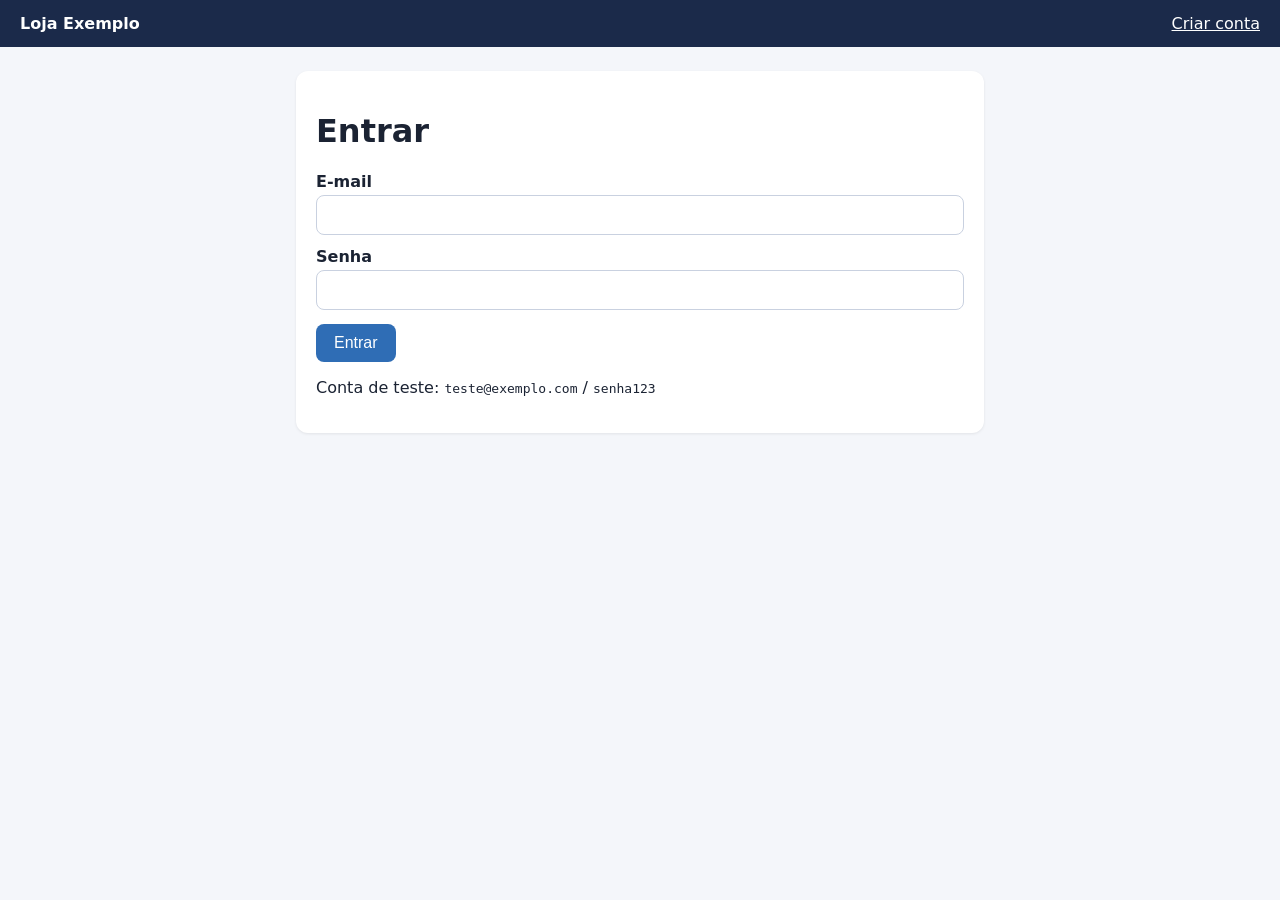
<file: site_exemplo/index.html>
<!doctype html><html lang="pt-BR"><head><meta charset="utf-8"><meta name="viewport" content="width=device-width,initial-scale=1"><title>Loja Exemplo - Entrar</title><link rel="stylesheet" href="estilo.css"></head>
<body><header><strong>Loja Exemplo</strong><a href="cadastro.html">Criar conta</a></header>
<main><div class="cartao"><h1>Entrar</h1>
<form id="form-login"><label for="email">E-mail</label><input id="email" type="email" autocomplete="username">
<label for="senha">Senha</label><input id="senha" type="password" autocomplete="current-password">
<button type="submit">Entrar</button><p id="mensagem" class="erro" role="alert"></p></form>
<p>Conta de teste: <code>teste@exemplo.com</code> / <code>senha123</code></p></div></main>
<script>
document.getElementById('form-login').addEventListener('submit', function (e) {
  e.preventDefault();
  var email = document.getElementById('email').value.trim(), senha = document.getElementById('senha').value;
  var contas = JSON.parse(localStorage.getItem('contas') || '{"teste@exemplo.com":"senha123"}');
  if (contas[email] && contas[email] === senha) { localStorage.setItem('logado', email); location.href = 'loja.html'; }
  else { document.getElementById('mensagem').textContent = 'E-mail ou senha incorretos.'; }
});
</script></body></html>
</file>
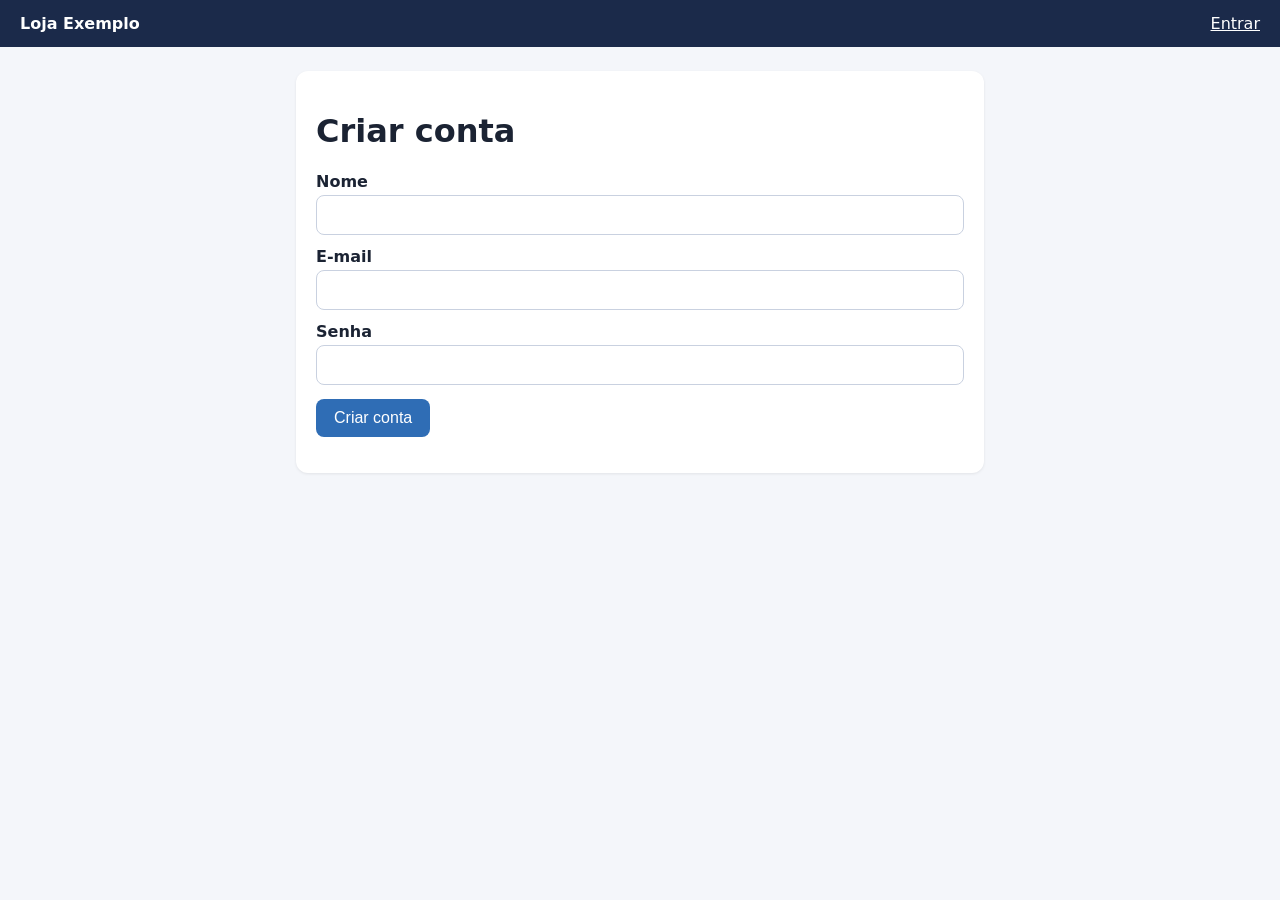
<file: site_exemplo/cadastro.html>
<!doctype html><html lang="pt-BR"><head><meta charset="utf-8"><meta name="viewport" content="width=device-width,initial-scale=1"><title>Loja Exemplo - Criar conta</title><link rel="stylesheet" href="estilo.css"></head>
<body><header><strong>Loja Exemplo</strong><a href="index.html">Entrar</a></header>
<main><div class="cartao"><h1>Criar conta</h1>
<form id="form-cadastro"><label for="nome">Nome</label><input id="nome" type="text">
<label for="email">E-mail</label><input id="email" type="email"><label for="senha">Senha</label><input id="senha" type="password">
<button type="submit">Criar conta</button><p id="mensagem" role="alert"></p></form></div></main>
<script>
document.getElementById('form-cadastro').addEventListener('submit', function (e) {
  e.preventDefault();
  var nome = document.getElementById('nome').value.trim(), email = document.getElementById('email').value.trim(), senha = document.getElementById('senha').value;
  var msg = document.getElementById('mensagem');
  if (!nome || !/^[^@\s]+@[^@\s]+\.[^@\s]+$/.test(email)) { msg.className = 'erro'; msg.textContent = 'Preencha o nome e um e-mail válido.'; return; }
  if (senha.length < 6) { msg.className = 'erro'; msg.textContent = 'A senha precisa ter pelo menos 6 caracteres.'; return; }
  var contas = JSON.parse(localStorage.getItem('contas') || '{"teste@exemplo.com":"senha123"}');
  contas[email] = senha; localStorage.setItem('contas', JSON.stringify(contas));
  msg.className = 'ok'; msg.textContent = 'Conta criada! Agora é só entrar.';
});
</script></body></html>
</file>
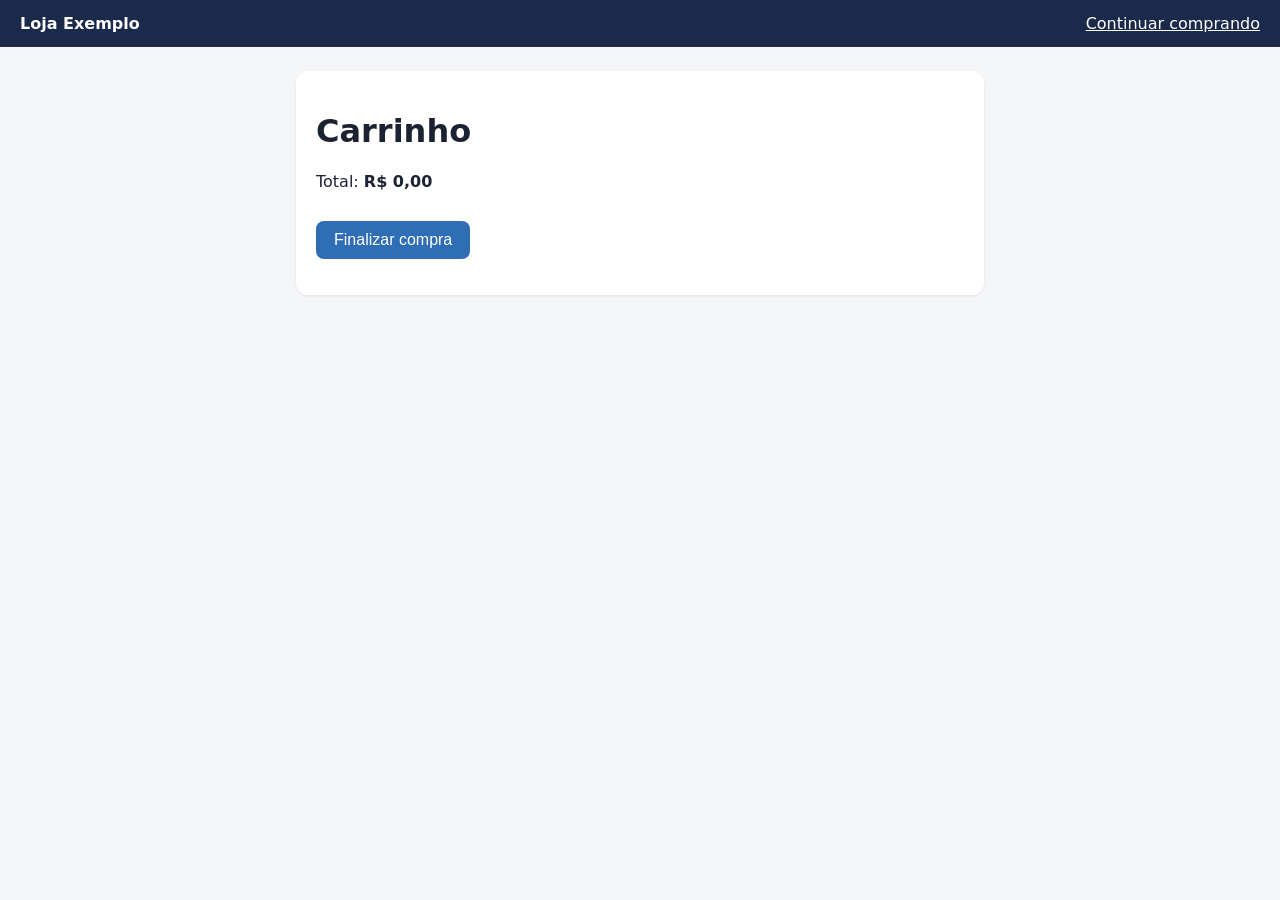
<file: site_exemplo/carrinho.html>
<!doctype html><html lang="pt-BR"><head><meta charset="utf-8"><meta name="viewport" content="width=device-width,initial-scale=1"><title>Loja Exemplo - Carrinho</title><link rel="stylesheet" href="estilo.css"></head>
<body><header><strong>Loja Exemplo</strong><a href="loja.html">Continuar comprando</a></header>
<main><div class="cartao"><h1>Carrinho</h1><ul id="itens"></ul><p>Total: <strong id="total">R$ 0,00</strong></p>
<button id="finalizar">Finalizar compra</button><p id="mensagem" class="erro" role="alert"></p></div></main>
<script>
var c = JSON.parse(localStorage.getItem('carrinho') || '[]'), total = 0;
c.forEach(function (p) { var li = document.createElement('li'); li.textContent = p[0]; document.getElementById('itens').appendChild(li); total += p[1]; });
document.getElementById('total').textContent = 'R$ ' + total.toFixed(2).replace('.', ',');
document.getElementById('finalizar').onclick = function () {
  if (!c.length) { document.getElementById('mensagem').textContent = 'Seu carrinho está vazio.'; return; }
  localStorage.setItem('carrinho', '[]'); location.href = 'obrigado.html';
};
</script></body></html>
</file>
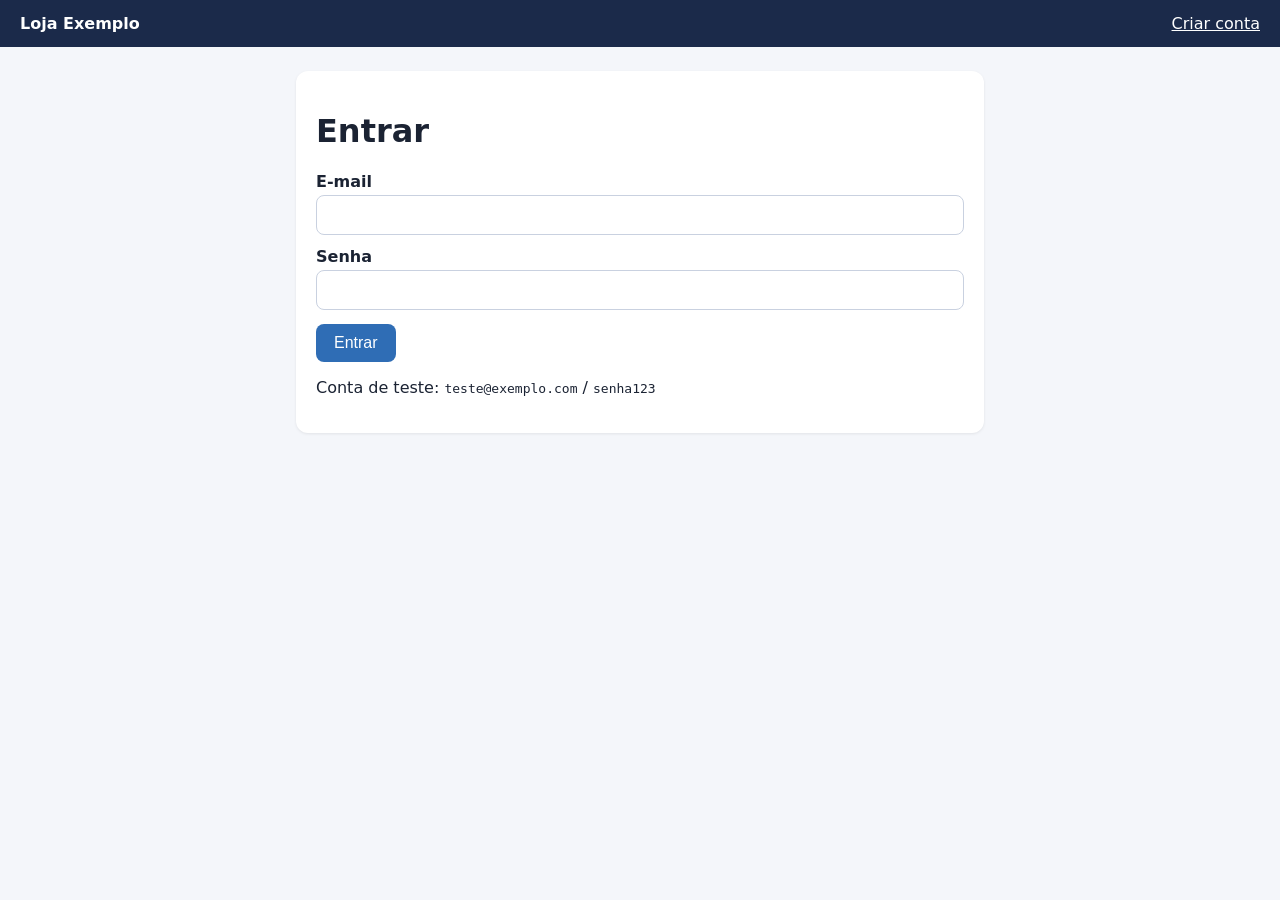
<file: site_exemplo/loja.html>
<!doctype html><html lang="pt-BR"><head><meta charset="utf-8"><meta name="viewport" content="width=device-width,initial-scale=1"><title>Loja Exemplo - Produtos</title><link rel="stylesheet" href="estilo.css"></head>
<body><header><strong>Loja Exemplo</strong><a href="carrinho.html">Carrinho (<span id="qtd">0</span>)</a></header>
<main><h1>Produtos</h1><div class="produtos" id="produtos"></div></main>
<script>
if (!localStorage.getItem('logado')) location.href = 'index.html';
var produtos = [["Caderno", 25.9], ["Caneta azul", 4.5], ["Mochila", 129.0]];
function carrinho() { return JSON.parse(localStorage.getItem('carrinho') || '[]'); }
function atualizar() { document.getElementById('qtd').textContent = carrinho().length; }
produtos.forEach(function (p) {
  var d = document.createElement('div'); d.className = 'cartao produto';
  d.innerHTML = '<div><h2>' + p[0] + '</h2><p>R$ ' + p[1].toFixed(2).replace('.', ',') + '</p></div>';
  var b = document.createElement('button'); b.textContent = 'Adicionar ' + p[0];
  b.onclick = function () { var c = carrinho(); c.push(p); localStorage.setItem('carrinho', JSON.stringify(c)); atualizar(); };
  d.appendChild(b); document.getElementById('produtos').appendChild(d);
});
atualizar();
</script></body></html>
</file>
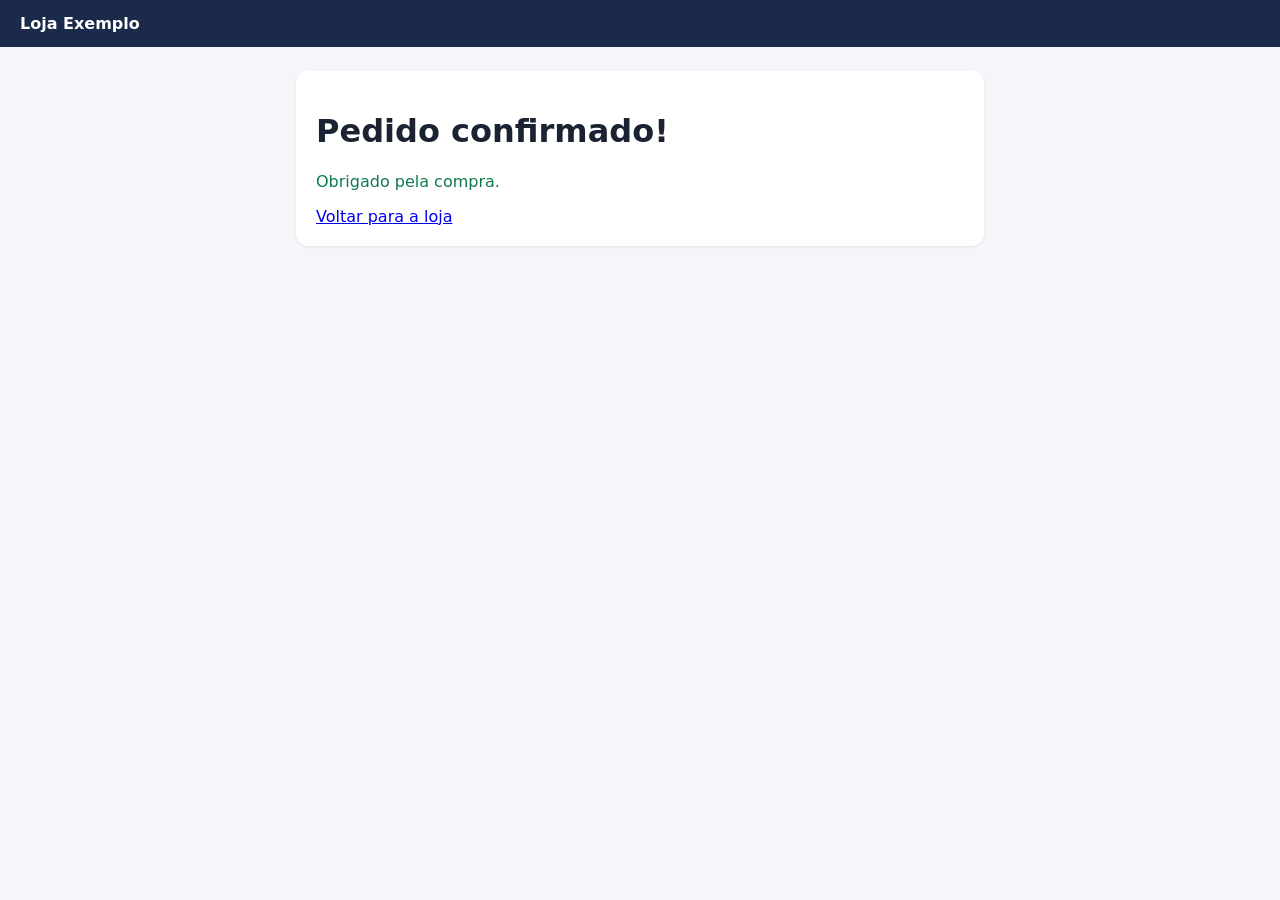
<file: site_exemplo/obrigado.html>
<!doctype html><html lang="pt-BR"><head><meta charset="utf-8"><title>Loja Exemplo - Pedido confirmado</title><link rel="stylesheet" href="estilo.css"></head>
<body><header><strong>Loja Exemplo</strong></header><main><div class="cartao"><h1>Pedido confirmado!</h1><p class="ok">Obrigado pela compra.</p><a href="loja.html">Voltar para a loja</a></div></main></body></html>
</file>
<file: site_exemplo/estilo.css>
*{box-sizing:border-box}body{margin:0;font-family:system-ui,Arial,sans-serif;background:#f4f6fa;color:#1b2333}
header{background:#1b2a4a;color:#fff;padding:14px 20px;display:flex;justify-content:space-between;align-items:center}
header a{color:#fff}main{max-width:720px;margin:24px auto;padding:0 16px}
.cartao{background:#fff;border-radius:12px;padding:20px;margin-bottom:16px;box-shadow:0 1px 3px rgba(0,0,0,.08)}
label{display:block;margin:12px 0 4px;font-weight:600}input{width:100%;padding:10px;border:1px solid #c9d1e0;border-radius:8px;font-size:16px}
button{margin-top:14px;padding:10px 18px;border:0;border-radius:8px;background:#2f6db5;color:#fff;font-size:16px;cursor:pointer}
.erro{color:#a3231a;margin-top:10px}.ok{color:#0e7a4d}.produtos{display:grid;gap:12px}.produto{display:flex;justify-content:space-between;align-items:center}
</file>
